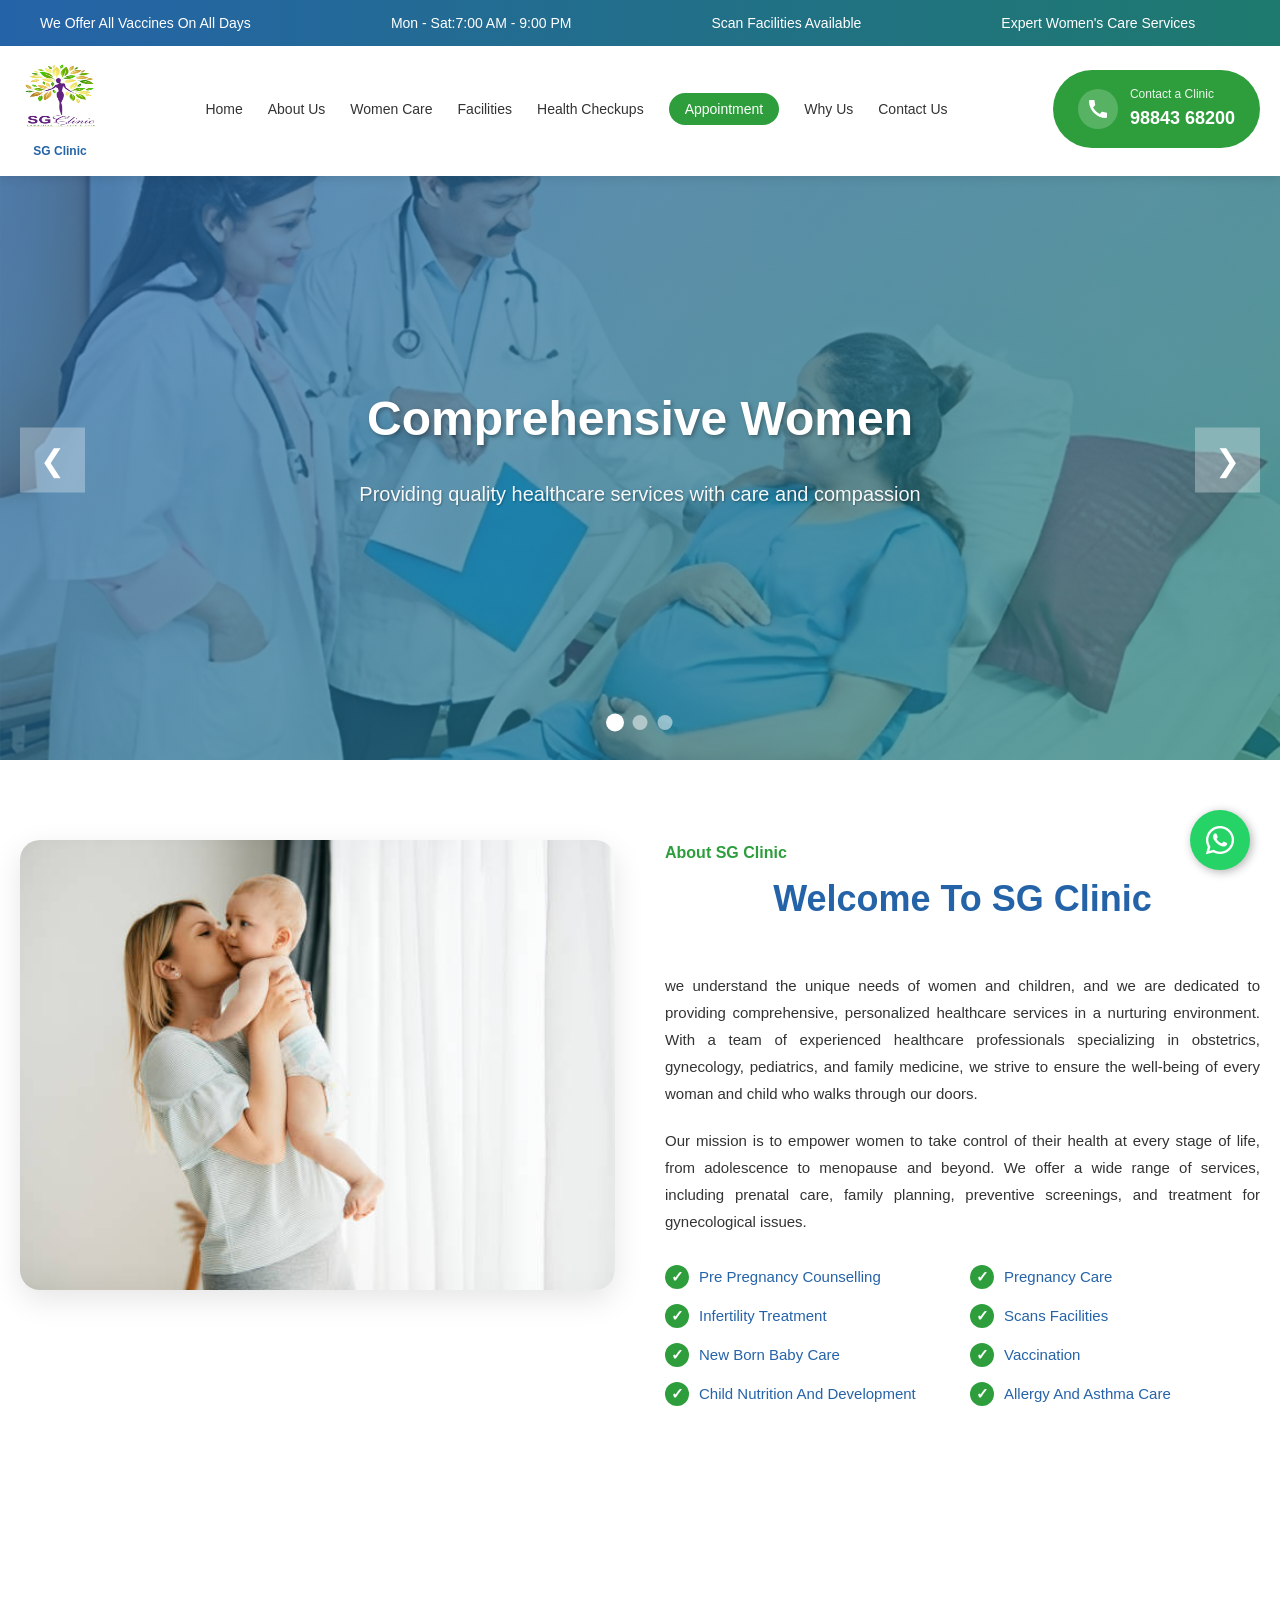
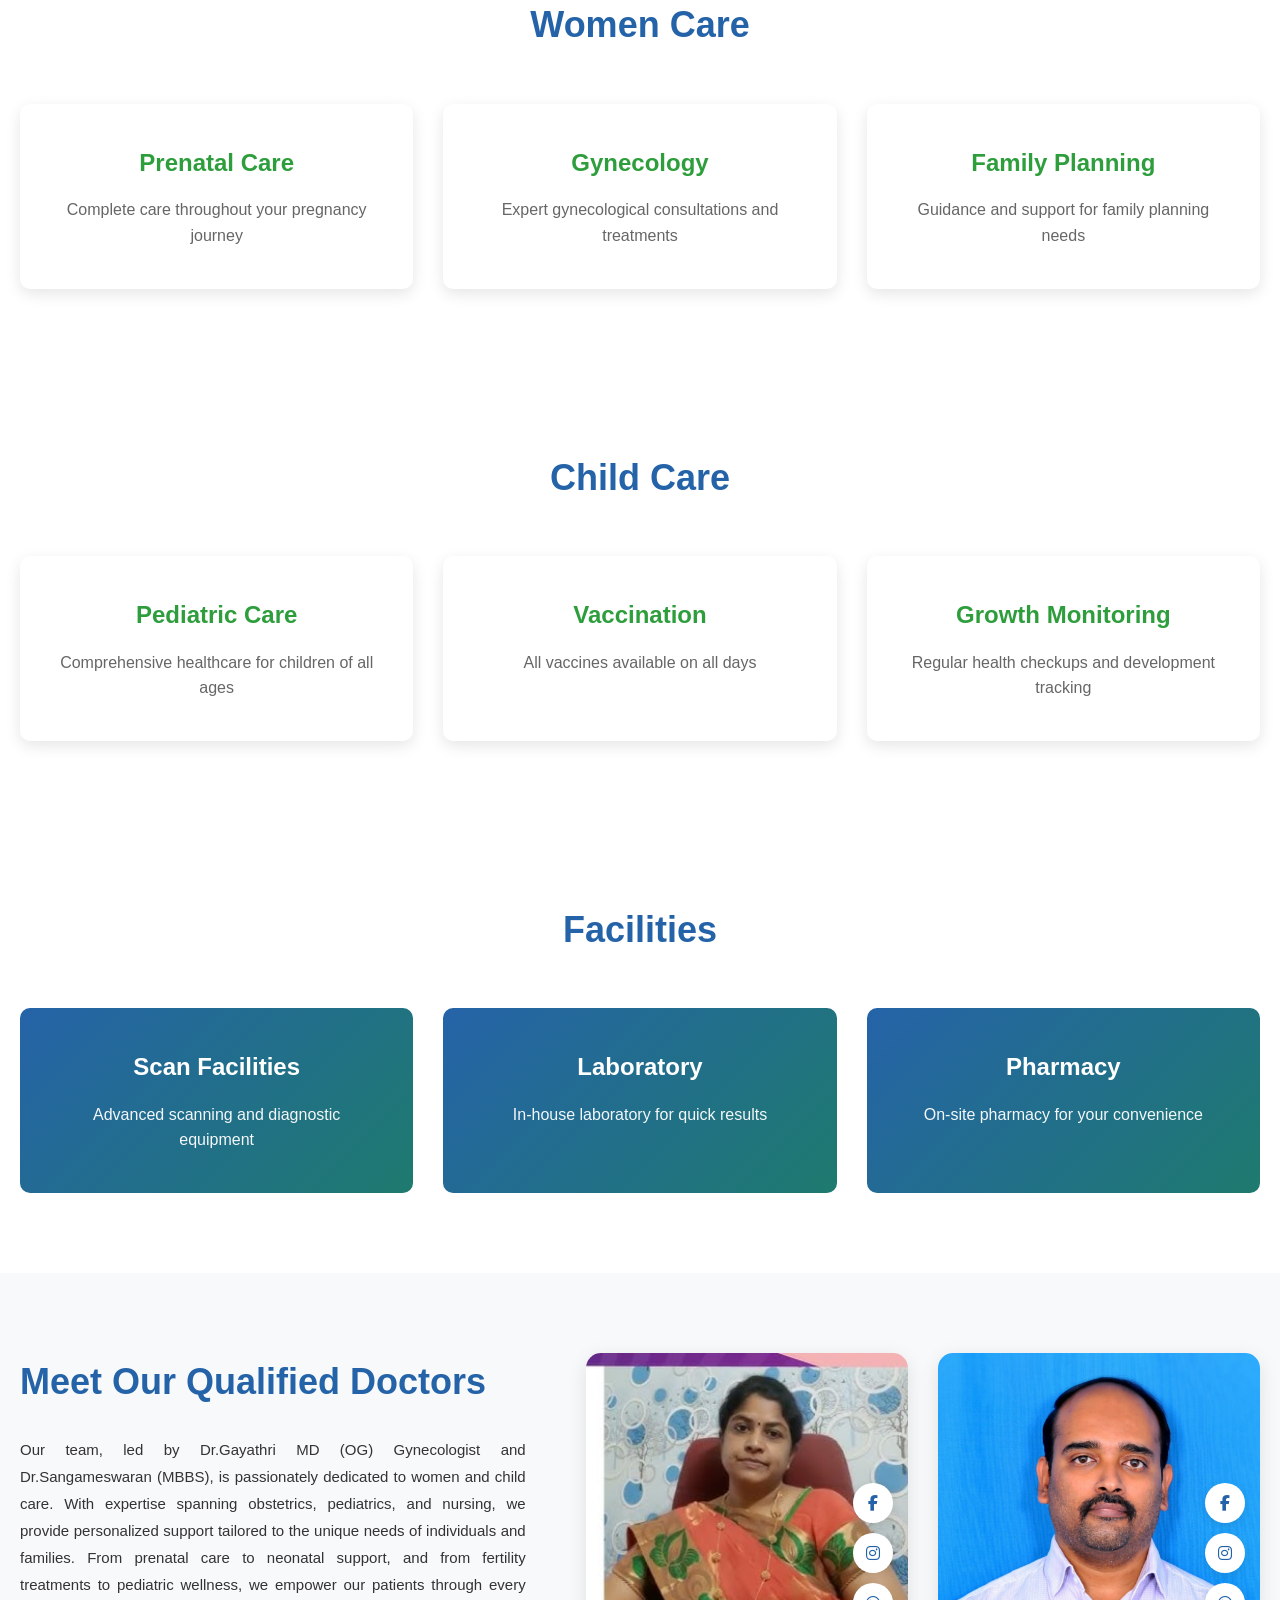
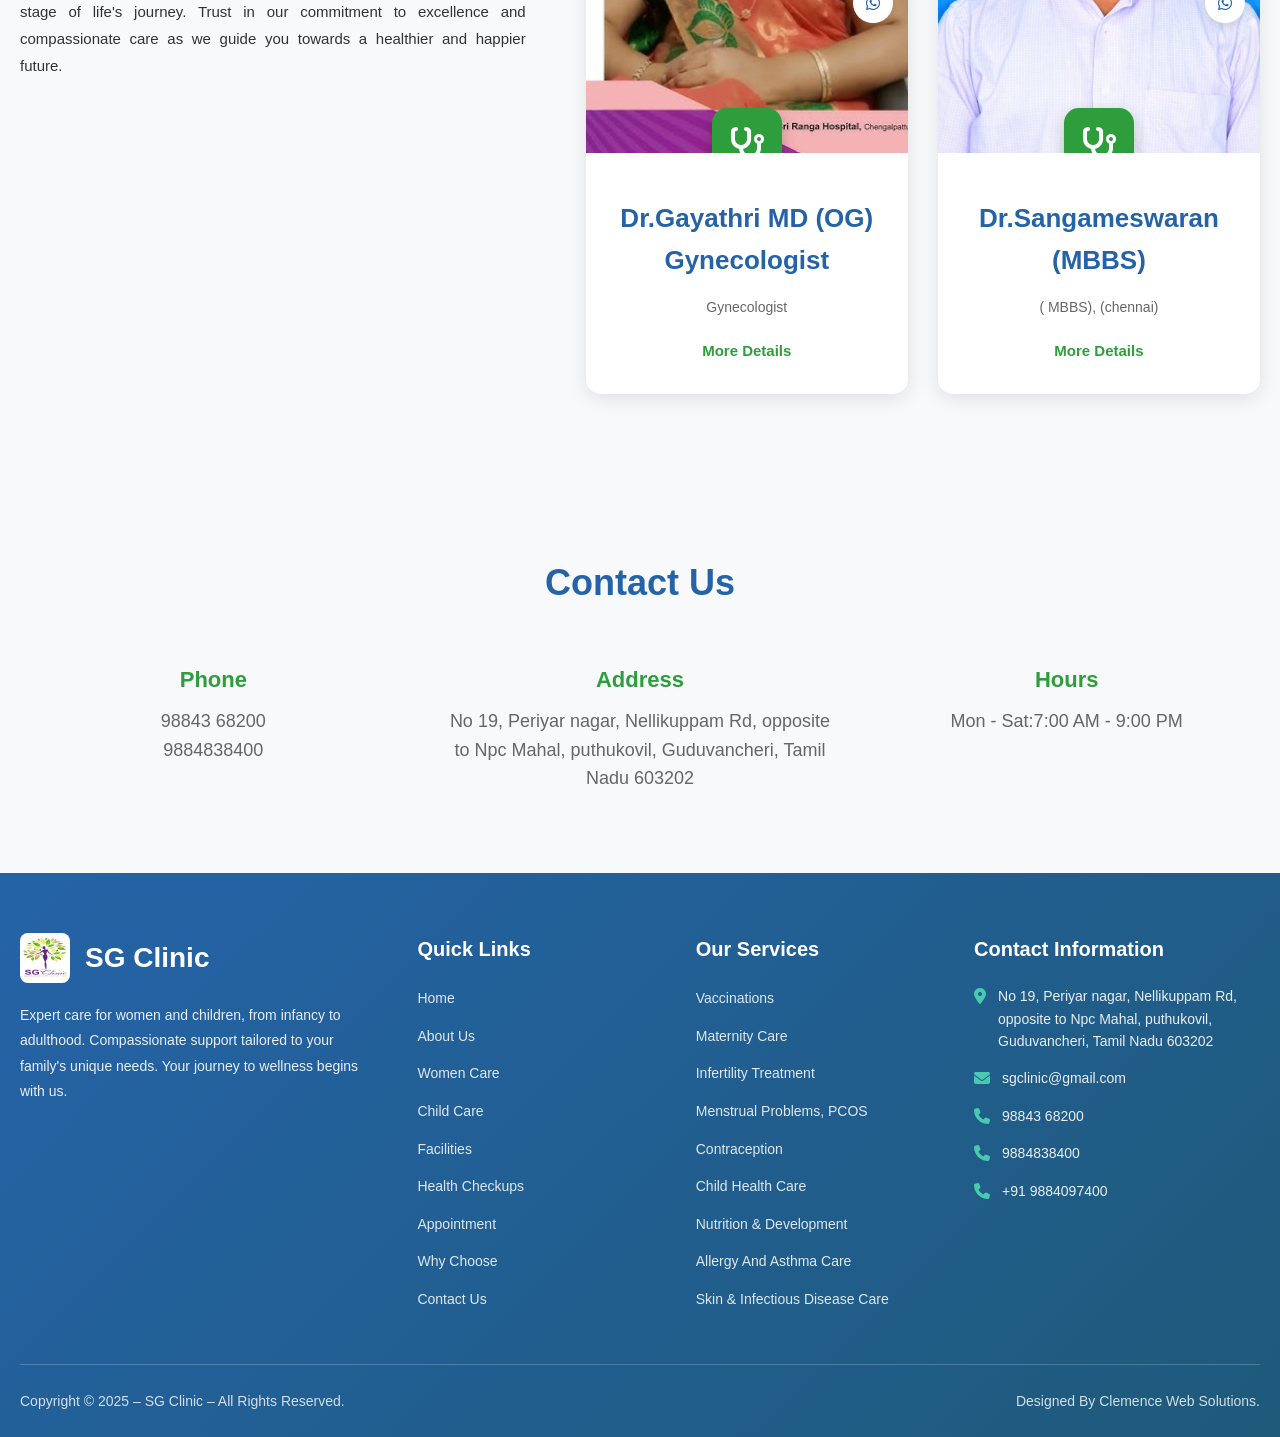
<file: index.html>
<!DOCTYPE html>
<html lang="en">
<head>
    <meta charset="UTF-8">
    <meta name="viewport" content="width=device-width, initial-scale=1.0">
    <title>SG Clinic</title>
    <link rel="stylesheet" href="styles.css">
    <link rel="stylesheet" href="https://cdnjs.cloudflare.com/ajax/libs/font-awesome/6.4.0/css/all.min.css">
</head>
<body>
    <!-- Top Info Bar -->
    <div class="top-bar">
        <div class="top-bar-slider">
            <div class="top-bar-item">We Offer All Vaccines On All Days</div>
            <div class="top-bar-item">Mon - Sat:7:00 AM - 9:00 PM</div>
            <div class="top-bar-item">Scan Facilities Available</div>
            <div class="top-bar-item">Expert Women's Care Services</div>
             <div class="top-bar-item">Experienced & Gynecologists</div>
            
        </div>
    </div>

    <!-- Header and Navigation -->
    <header>
        <div class="container">
            <div class="header-content">
                <div class="logo-section">
                    <div class="logo-container">
                        <img src="images/logo.jpg" alt="SG Clinic Logo" class="logo">
                        <div class="logo-text">SG Clinic</div>
                    </div>
                   
                </div>
                
                <button class="mobile-menu-toggle" id="mobileMenuToggle">
                    <i class="fas fa-bars"></i>
                </button>
                
                <nav class="main-nav" id="mainNav">
                    <ul>
                        <li><a href="index.html">Home</a></li>
                        <li><a href="about.html">About Us</a></li>
                        <li><a href="#women-care">Women Care</a></li>
                        <li><a href="#facilities">Facilities</a></li>
                        <li><a href="#health-checkups">Health Checkups</a></li>
                        <li><a href="#appointment" id="appointmentLink">Appointment</a></li>
                        <li><a href="#why-us">Why Us</a></li>
                        <li><a href="#contact">Contact Us</a></li>
                    </ul>
                </nav>

                <div class="contact-cta">
                    <div class="phone-icon">
                        <svg width="24" height="24" viewBox="0 0 24 24" fill="white">
                            <path d="M20.01 15.38c-1.23 0-2.42-.2-3.53-.56a.977.977 0 00-1.01.24l-1.57 1.97c-2.83-1.35-5.48-3.9-6.89-6.83l1.95-1.66c.27-.28.35-.67.24-1.02-.37-1.11-.56-2.3-.56-3.53 0-.54-.45-.99-.99-.99H4.19C3.65 3 3 3.24 3 3.99 3 13.28 10.73 21 20.01 21c.71 0 .99-.63.99-1.18v-3.45c0-.54-.45-.99-.99-.99z"/>
                        </svg>
                    </div>
                    <div class="contact-text">
                        <div class="contact-label">Contact a Clinic</div>
                        <div class="contact-number">98843 68200</div>
                    </div>
                </div>
            </div>
        </div>
    </header>

    <!-- Hero Section with Image Slider -->
    <section class="hero-slider">
        <div class="slider-container">
            <div class="slide active">
                <img src="images/scroll1.jpg" alt="Women and Child Care">
                <div class="slide-overlay"></div>
                <div class="slide-content">
                    <h1>Comprehensive Women </h1>
                    <p>Providing quality healthcare services with care and compassion</p>
                </div>
            </div>
            <div class="slide">
                <img src="images/scroll2.jpg" alt="Mother and Baby Care">
                <div class="slide-overlay"></div>
                <div class="slide-content">
                    <h1>Expert Maternity Care</h1>
                    <p>Supporting you through every stage of motherhood</p>
                </div>
            </div>
            <div class="slide">
                <img src="images/scroll3.jpg" alt="Child Healthcare">
                <div class="slide-overlay"></div>
                <div class="slide-content">
                    <h1>Specialized Pediatric Services</h1>
                    <p>Caring for your child's health and development</p>
                </div>
            </div>
        </div>
        <button class="slider-prev" onclick="moveSlide(-1)">&#10094;</button>
        <button class="slider-next" onclick="moveSlide(1)">&#10095;</button>
        <div class="slider-dots">
            <span class="dot active" onclick="currentSlide(1)"></span>
            <span class="dot" onclick="currentSlide(2)"></span>
            <span class="dot" onclick="currentSlide(3)"></span>
        </div>
    </section>

    <!-- About Section -->
    <section id="about" class="section about-section">
        <div class="container">
            <div class="about-grid">
                <div class="about-image">
                    <img src="images/about.jpg" alt="Mother and Child" class="main-image">
                    <div class="image-decoration"></div>
                </div>
                
                <div class="about-content">
                    <h3 class="section-subtitle">About SG Clinic</h3>
                    <h2 class="section-title">Welcome To SG Clinic </h2>
                    
                    <p class="about-text">
                        we understand the unique needs of women and children, and we are dedicated to providing comprehensive, personalized healthcare services in a nurturing environment. With a team of experienced healthcare professionals specializing in obstetrics, gynecology, pediatrics, and family medicine, we strive to ensure the well-being of every woman and child who walks through our doors.
                    </p>
                    
                    <p class="about-text">
                        Our mission is to empower women to take control of their health at every stage of life, from adolescence to menopause and beyond. We offer a wide range of services, including prenatal care, family planning, preventive screenings, and treatment for gynecological issues.
                    </p>
                    
                    <div class="services-list">
                        <div class="service-item">
                            <span class="checkmark">✓</span>
                            <span>Pre Pregnancy Counselling</span>
                        </div>
                        <div class="service-item">
                            <span class="checkmark">✓</span>
                            <span>Pregnancy Care</span>
                        </div>
                        <div class="service-item">
                            <span class="checkmark">✓</span>
                            <span>Infertility Treatment</span>
                        </div>
                        <div class="service-item">
                            <span class="checkmark">✓</span>
                            <span>Scans Facilities</span>
                        </div>
                        <div class="service-item">
                            <span class="checkmark">✓</span>
                            <span>New Born Baby Care</span>
                        </div>
                        <div class="service-item">
                            <span class="checkmark">✓</span>
                            <span>Vaccination</span>
                        </div>
                        <div class="service-item">
                            <span class="checkmark">✓</span>
                            <span>Child Nutrition And Development</span>
                        </div>
                        <div class="service-item">
                            <span class="checkmark">✓</span>
                            <span>Allergy And Asthma Care</span>
                        </div>
                    </div>
                    
                 
                </div>
            </div>
        </div>
    </section>

    <!-- Services Section -->
    <section id="women-care" class="section services-section">
        <div class="container">
            <h2>Women Care</h2>
            <div class="services-grid">
                <div class="service-card">
                    <h3>Prenatal Care</h3>
                    <p>Complete care throughout your pregnancy journey</p>
                </div>
                <div class="service-card">
                    <h3>Gynecology</h3>
                    <p>Expert gynecological consultations and treatments</p>
                </div>
                <div class="service-card">
                    <h3>Family Planning</h3>
                    <p>Guidance and support for family planning needs</p>
                </div>
            </div>
        </div>
    </section>

    <!-- Child Care Section -->
    <section id="child-care" class="section services-section">
        <div class="container">
            <h2>Child Care</h2>
            <div class="services-grid">
                <div class="service-card">
                    <h3>Pediatric Care</h3>
                    <p>Comprehensive healthcare for children of all ages</p>
                </div>
                <div class="service-card">
                    <h3>Vaccination</h3>
                    <p>All vaccines available on all days</p>
                </div>
                <div class="service-card">
                    <h3>Growth Monitoring</h3>
                    <p>Regular health checkups and development tracking</p>
                </div>
            </div>
        </div>
    </section>

    <!-- Facilities Section -->
    <section id="facilities" class="section facilities-section">
        <div class="container">
            <h2>Facilities</h2>
            <div class="facilities-grid">
                <div class="facility-card">
                    <h3>Scan Facilities</h3>
                    <p>Advanced scanning and diagnostic equipment</p>
                </div>
                <div class="facility-card">
                    <h3>Laboratory</h3>
                    <p>In-house laboratory for quick results</p>
                </div>
                <div class="facility-card">
                    <h3>Pharmacy</h3>
                    <p>On-site pharmacy for your convenience</p>
                </div>
            </div>
        </div>
    </section>

    

    <!-- Doctors Section -->
    <section id="doctors" class="section doctors-section">
        <div class="container">
            <div class="doctors-content">
                <div class="doctors-intro">
                    <h2>Meet Our Qualified Doctors</h2>
                    <p>
                        Our team, led by Dr.Gayathri MD (OG) Gynecologist and Dr.Sangameswaran (MBBS), is passionately dedicated to women and child care. With expertise spanning obstetrics, pediatrics, and nursing, we provide personalized support tailored to the unique needs of individuals and families. From prenatal care to neonatal support, and from fertility treatments to pediatric wellness, we empower our patients through every stage of life's journey. Trust in our commitment to excellence and compassionate care as we guide you towards a healthier and happier future.
                    </p>
                </div>

                <div class="doctors-grid">
                    <div class="doctor-card">
                        <div class="doctor-image">
                            <img src="images/doctor1.jpg" alt="Dr. Ravikumar">
                            <div class="doctor-social">
                                <a href="#" class="social-link"><i class="fab fa-facebook-f"></i></a>
                                <a href="#" class="social-link"><i class="fab fa-instagram"></i></a>
                                <a href="#" class="social-link"><i class="fab fa-whatsapp"></i></a>
                            </div>
                            <div class="doctor-icon">
                                <i class="fas fa-stethoscope"></i>
                            </div>
                        </div>
                        <div class="doctor-info">
                            <h3>Dr.Gayathri MD (OG) Gynecologist</h3>
                            <div class="doctor-qualifications">
                                <p> Gynecologist</p>
                                
                            </div>
                            <a href="#" class="more-details">More Details</a>
                        </div>
                    </div>

                    <div class="doctor-card">
                        <div class="doctor-image">
                            <img src="images/doctor2.jpg" alt="Dr. Kokila Dhevi">
                            <div class="doctor-social">
                                <a href="#" class="social-link"><i class="fab fa-facebook-f"></i></a>
                                <a href="#" class="social-link"><i class="fab fa-instagram"></i></a>
                                <a href="#" class="social-link"><i class="fab fa-whatsapp"></i></a>
                            </div>
                            <div class="doctor-icon">
                                <i class="fas fa-stethoscope"></i>
                            </div>
                        </div>
                        <div class="doctor-info">
                            <h3>Dr.Sangameswaran (MBBS)</h3>
                            <div class="doctor-qualifications">
                                <p>( MBBS),  (chennai)</p>
                            </div>
                            <a href="#" class="more-details">More Details</a>
                        </div>
                    </div>
                </div>
            </div>
        </div>
    </section>
<!-- Contact Section -->
    <section id="contact" class="section contact-section">
        <div class="container">
            <h2>Contact Us</h2>
            <div class="contact-info">
                <div class="contact-item">
                    <h3>Phone</h3>
                    <p>98843 68200</p>
                    <p>9884838400</p>
                </div>
                <div class="contact-item">
                    <h3>Address</h3>
                    <p>No 19, Periyar nagar, Nellikuppam Rd, opposite to Npc Mahal, puthukovil, Guduvancheri, Tamil Nadu 603202</p>
                </div>
                <div class="contact-item">
                    <h3>Hours</h3>
                    <p>Mon - Sat:7:00 AM - 9:00 PM</p>
                </div>
            </div>
        </div>
    </section>




    <!-- Footer -->
    <footer>
        <div class="container">
            <div class="footer-content">
                <div class="footer-about">
                    <div class="footer-logo">
                        <img src="images/logo.jpg" alt="SG Clinic Logo" class="footer-logo-img">
                        <h3>SG Clinic</h3>
                    </div>
                    <p class="footer-description">
                        Expert care for women and children, from infancy to adulthood. Compassionate support tailored to your family's unique needs. Your journey to wellness begins with us.
                    </p>
                </div>

                <div class="footer-links">
                    <h3>Quick Links</h3>
                    <ul>
                        <li><a href="#home">Home</a></li>
                        <li><a href="#about">About Us</a></li>
                        <li><a href="#women-care">Women Care</a></li>
                        <li><a href="#child-care">Child Care</a></li>
                        <li><a href="#facilities">Facilities</a></li>
                        <li><a href="#health-checkups">Health Checkups</a></li>
                        <li><a href="#appointment" class="appointmentLink">Appointment</a></li>
                        <li><a href="#why-us">Why Choose</a></li>
                        <li><a href="#contact">Contact Us</a></li>
                    </ul>
                </div>

                <div class="footer-services">
                    <h3>Our Services</h3>
                    <ul>
                        <li><a href="#">Vaccinations</a></li>
                        <li><a href="#">Maternity Care</a></li>
                        <li><a href="#">Infertility Treatment</a></li>
                        <li><a href="#">Menstrual Problems, PCOS</a></li>
                        <li><a href="#">Contraception</a></li>
                        <li><a href="#">Child Health Care</a></li>
                        <li><a href="#">Nutrition & Development</a></li>
                        <li><a href="#">Allergy And Asthma Care</a></li>
                        <li><a href="#">Skin & Infectious Disease Care</a></li>
                    </ul>
                </div>

                <div class="footer-contact">
                    <h3>Contact Information</h3>
                    <ul>
                        <li>
                            <i class="fas fa-map-marker-alt"></i>
                            <span>No 19, Periyar nagar, Nellikuppam Rd, opposite to Npc Mahal, puthukovil, Guduvancheri, Tamil Nadu 603202</span>
                        </li>
                        <li>
                            <i class="fas fa-envelope"></i>
                            <span>sgclinic@gmail.com</span>
                        </li>
                        <li>
                            <i class="fas fa-phone"></i>
                            <span>98843 68200</span>
                        </li>
                        <li>
                            <i class="fas fa-phone"></i>
                            <span>9884838400</span>
                        </li>
                        <li>
                            <i class="fas fa-phone"></i>
                            <span>+91 9884097400</span>
                        </li>
                    </ul>
                </div>
            </div>

            <div class="footer-bottom">
                <p>Copyright © 2025 – SG Clinic – All Rights Reserved.</p>
                <p class="footer-credit">Designed By Clemence Web Solutions.</p>
            </div>
        </div>
    </footer>

    <!-- WhatsApp Floating Button -->
    <a href="https://wa.me/919884368200" class="whatsapp-float" target="_blank">
        <i class="fab fa-whatsapp"></i>
    </a>

    <!-- QR Code Modal -->
    <div id="qrModal" class="qr-modal">
        <div class="qr-modal-content">
            <span class="qr-close">&times;</span>
            <h2>SG Clinic  Book Your Appointment</h2>
            <p>Scan the QR code to sgclinic book your appointment</p>
            <img src="images/qr.jpg" alt="Appointment QR Code" class="qr-code-image">
        </div>
    </div>

    <script src="script.js"></script>
</body>
</html>
</file>
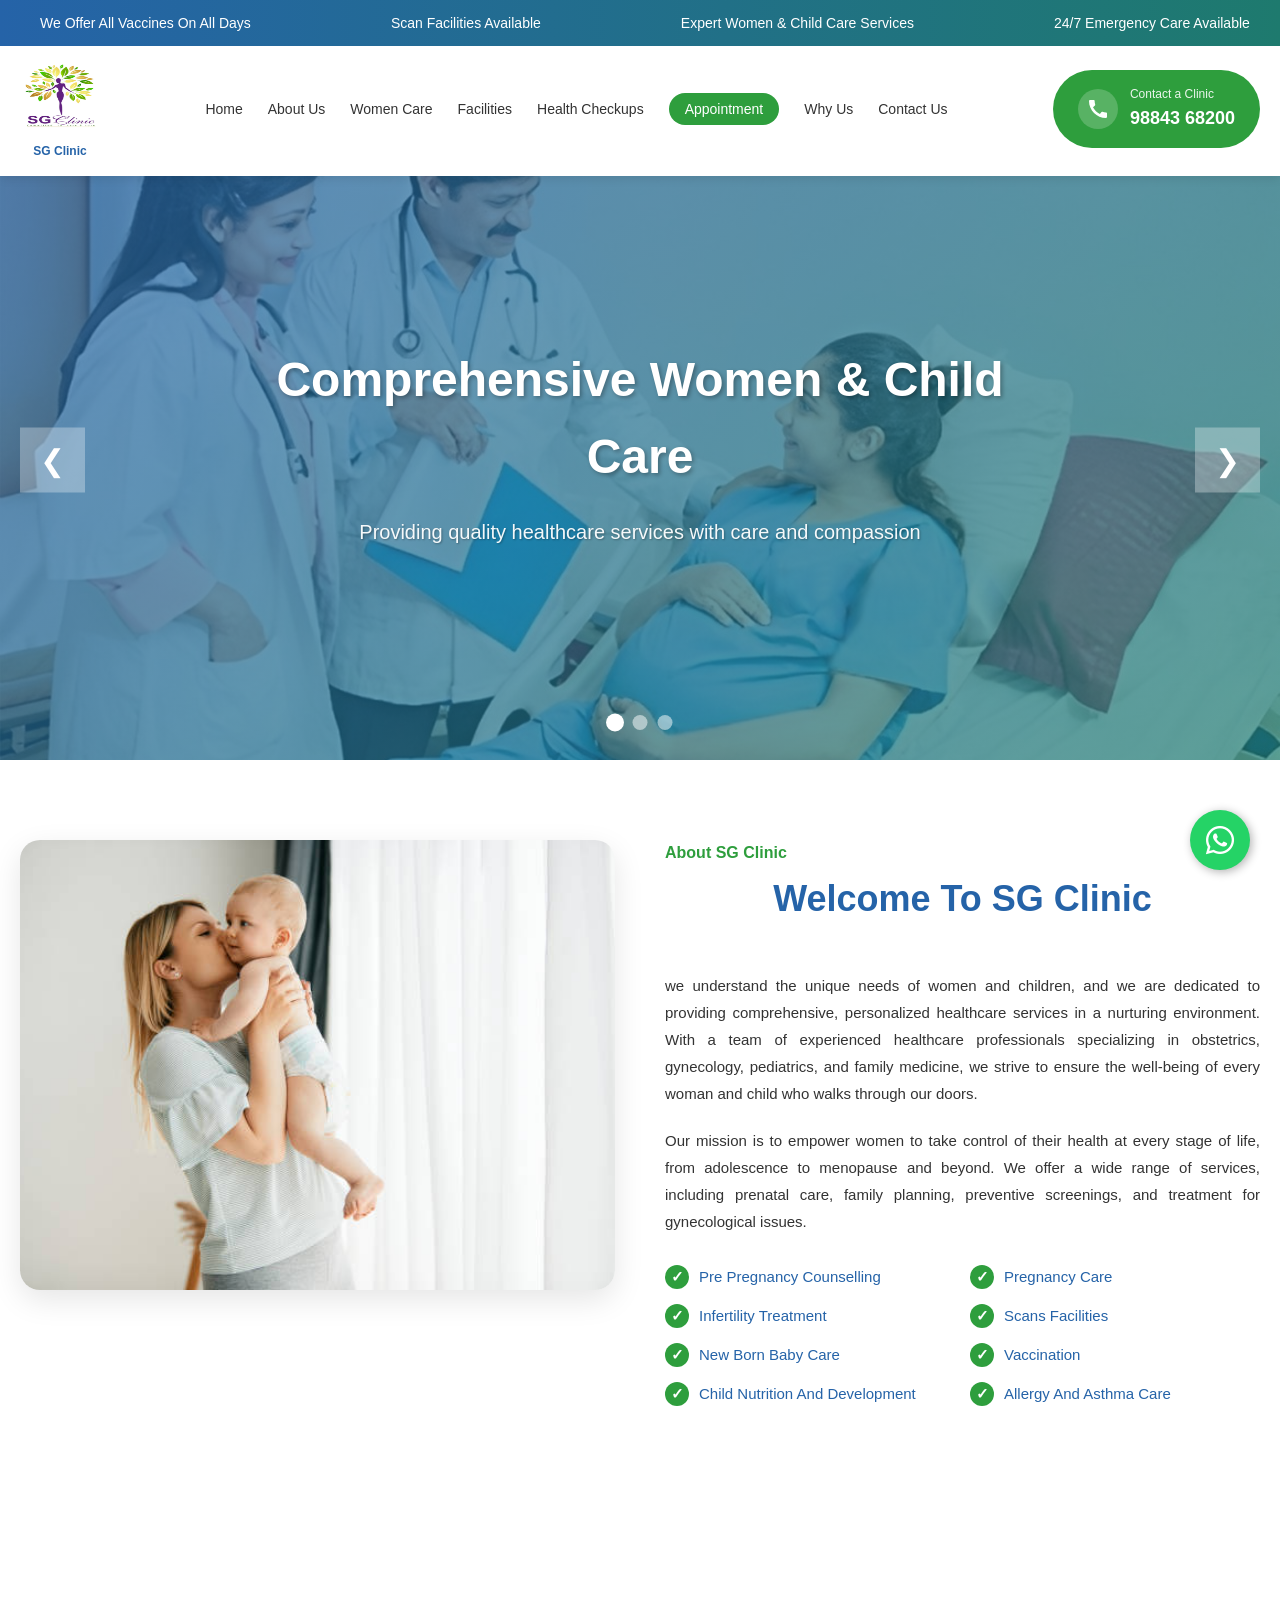
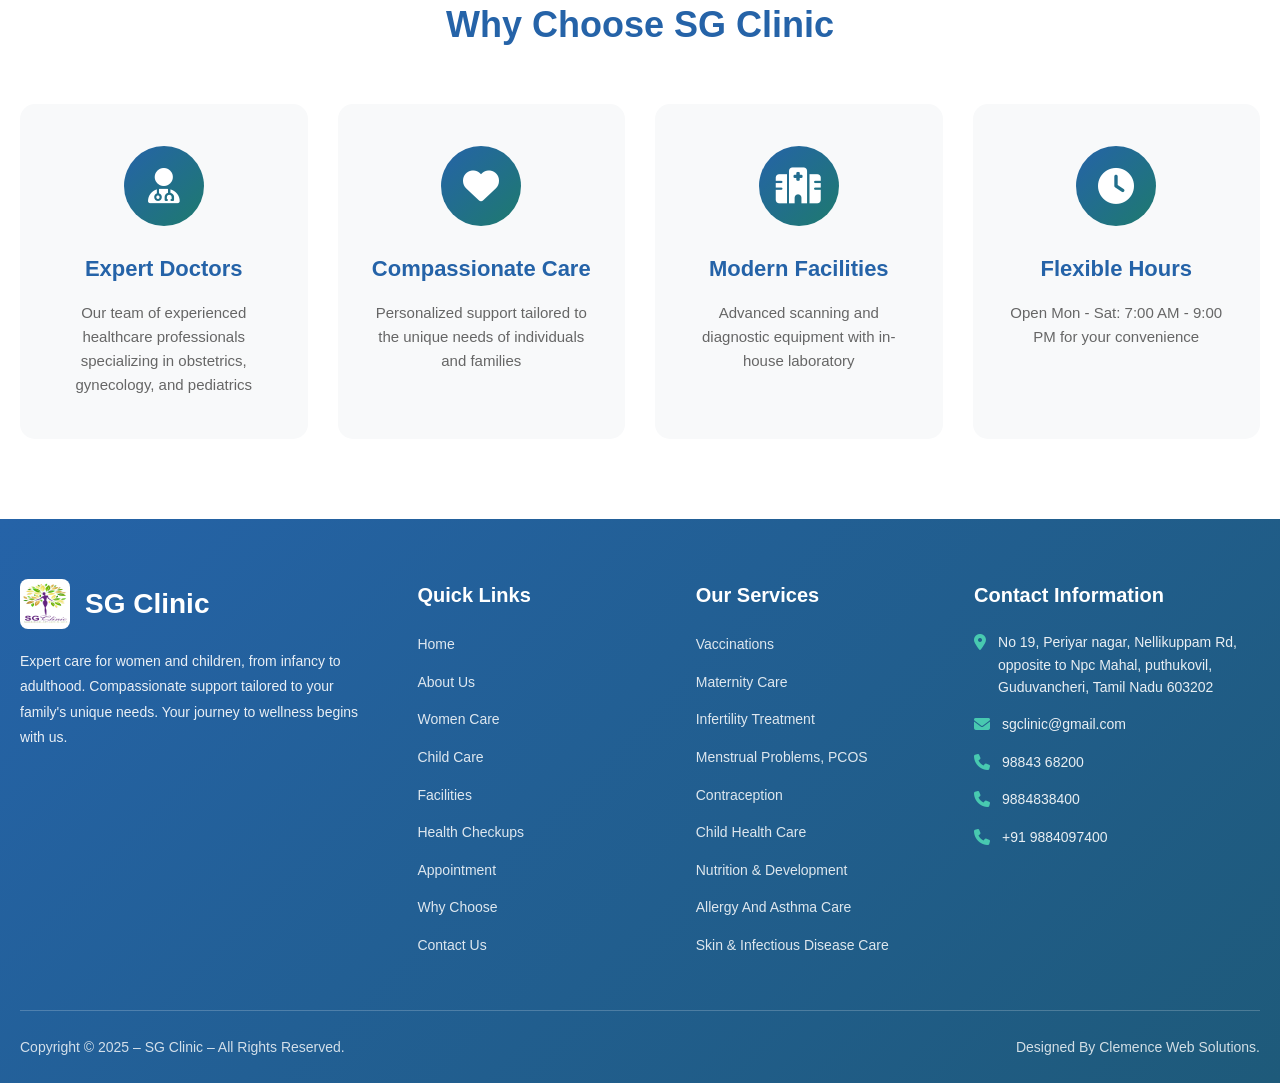
<file: about.html>
<!DOCTYPE html>
<html lang="en">
<head>
    <meta charset="UTF-8">
    <meta name="viewport" content="width=device-width, initial-scale=1.0">
    <title>About Us - SG Clinic</title>
    <link rel="stylesheet" href="styles.css">
    <link rel="stylesheet" href="https://cdnjs.cloudflare.com/ajax/libs/font-awesome/6.4.0/css/all.min.css">
</head>
<body>
    <!-- Top Info Bar -->
    <div class="top-bar">
        <div class="top-bar-slider">
            <div class="top-bar-item">We Offer All Vaccines On All Days</div>
            <div class="top-bar-item">Scan Facilities Available</div>
            <div class="top-bar-item">Expert Women & Child Care Services</div>
            <div class="top-bar-item">24/7 Emergency Care Available</div>
            <div class="top-bar-item">Experienced Pediatricians & Gynecologists</div>
        </div>
    </div>

    <!-- Header and Navigation -->
    <header>
        <div class="container">
            <div class="header-content">
                <div class="logo-section">
                    <div class="logo-container">
                        <img src="images/logo.jpg" alt="SG Clinic Logo" class="logo">
                        <div class="logo-text">SG Clinic</div>
                    </div>
                   
                </div>
                
                <button class="mobile-menu-toggle" id="mobileMenuToggle">
                    <i class="fas fa-bars"></i>
                </button>
                
                <nav class="main-nav" id="mainNav">
                    <ul>
                        <li><a href="index.html">Home</a></li>
                        <li><a href="about.html">About Us</a></li>
                        <li><a href="#women-care">Women Care</a></li>
                        <li><a href="#facilities">Facilities</a></li>
                        <li><a href="#health-checkups">Health Checkups</a></li>
                        <li><a href="#appointment" id="appointmentLink">Appointment</a></li>
                        <li><a href="#why-us">Why Us</a></li>
                        <li><a href="#contact">Contact Us</a></li>
                    </ul>
                </nav>

                <div class="contact-cta">
                    <div class="phone-icon">
                        <svg width="24" height="24" viewBox="0 0 24 24" fill="white">
                            <path d="M20.01 15.38c-1.23 0-2.42-.2-3.53-.56a.977.977 0 00-1.01.24l-1.57 1.97c-2.83-1.35-5.48-3.9-6.89-6.83l1.95-1.66c.27-.28.35-.67.24-1.02-.37-1.11-.56-2.3-.56-3.53 0-.54-.45-.99-.99-.99H4.19C3.65 3 3 3.24 3 3.99 3 13.28 10.73 21 20.01 21c.71 0 .99-.63.99-1.18v-3.45c0-.54-.45-.99-.99-.99z"/>
                        </svg>
                    </div>
                    <div class="contact-text">
                        <div class="contact-label">Contact a Clinic</div>
                        <div class="contact-number">98843 68200</div>
                    </div>
                </div>
            </div>
        </div>
    </header>

    <!-- Hero Section with Image Slider -->
    <section class="hero-slider">
        <div class="slider-container">
            <div class="slide active">
                <img src="images/scroll1.jpg" alt="Women and Child Care">
                <div class="slide-overlay"></div>
                <div class="slide-content">
                    <h1>Comprehensive Women & Child Care</h1>
                    <p>Providing quality healthcare services with care and compassion</p>
                </div>
            </div>
            <div class="slide">
                <img src="images/scroll2.jpg" alt="Mother and Baby Care">
                <div class="slide-overlay"></div>
                <div class="slide-content">
                    <h1>Expert Maternity Care</h1>
                    <p>Supporting you through every stage of motherhood</p>
                </div>
            </div>
            <div class="slide">
                <img src="images/scroll3.jpg" alt="Child Healthcare">
                <div class="slide-overlay"></div>
                <div class="slide-content">
                    <h1>Specialized Pediatric Services</h1>
                    <p>Caring for your child's health and development</p>
                </div>
            </div>
        </div>
        <button class="slider-prev" onclick="moveSlide(-1)">&#10094;</button>
        <button class="slider-next" onclick="moveSlide(1)">&#10095;</button>
        <div class="slider-dots">
            <span class="dot active" onclick="currentSlide(1)"></span>
            <span class="dot" onclick="currentSlide(2)"></span>
            <span class="dot" onclick="currentSlide(3)"></span>
        </div>
    </section>

    <!-- About Section -->
    <section id="about" class="section about-section">
        <div class="container">
            <div class="about-grid">
                <div class="about-image">
                    <img src="images/about.jpg" alt="Mother and Child" class="main-image">
                    <div class="image-decoration"></div>
                </div>
                
                <div class="about-content">
                    <h3 class="section-subtitle">About SG Clinic</h3>
                    <h2 class="section-title">Welcome To SG Clinic</h2>
                    
                    <p class="about-text">
                        we understand the unique needs of women and children, and we are dedicated to providing comprehensive, personalized healthcare services in a nurturing environment. With a team of experienced healthcare professionals specializing in obstetrics, gynecology, pediatrics, and family medicine, we strive to ensure the well-being of every woman and child who walks through our doors.
                    </p>
                    
                    <p class="about-text">
                        Our mission is to empower women to take control of their health at every stage of life, from adolescence to menopause and beyond. We offer a wide range of services, including prenatal care, family planning, preventive screenings, and treatment for gynecological issues.
                    </p>
                    
                    <div class="services-list">
                        <div class="service-item">
                            <span class="checkmark">✓</span>
                            <span>Pre Pregnancy Counselling</span>
                        </div>
                        <div class="service-item">
                            <span class="checkmark">✓</span>
                            <span>Pregnancy Care</span>
                        </div>
                        <div class="service-item">
                            <span class="checkmark">✓</span>
                            <span>Infertility Treatment</span>
                        </div>
                        <div class="service-item">
                            <span class="checkmark">✓</span>
                            <span>Scans Facilities</span>
                        </div>
                        <div class="service-item">
                            <span class="checkmark">✓</span>
                            <span>New Born Baby Care</span>
                        </div>
                        <div class="service-item">
                            <span class="checkmark">✓</span>
                            <span>Vaccination</span>
                        </div>
                        <div class="service-item">
                            <span class="checkmark">✓</span>
                            <span>Child Nutrition And Development</span>
                        </div>
                        <div class="service-item">
                            <span class="checkmark">✓</span>
                            <span>Allergy And Asthma Care</span>
                        </div>
                    </div>
                </div>
            </div>
        </div>
    </section>

    <!-- Why Choose Us Section -->
    <section class="section why-choose-section">
        <div class="container">
            <h2>Why Choose SG Clinic</h2>
            <div class="why-choose-grid">
                <div class="why-choose-card">
                    <div class="why-icon">
                        <i class="fas fa-user-md"></i>
                    </div>
                    <h3>Expert Doctors</h3>
                    <p>Our team of experienced healthcare professionals specializing in obstetrics, gynecology, and pediatrics</p>
                </div>
                <div class="why-choose-card">
                    <div class="why-icon">
                        <i class="fas fa-heart"></i>
                    </div>
                    <h3>Compassionate Care</h3>
                    <p>Personalized support tailored to the unique needs of individuals and families</p>
                </div>
                <div class="why-choose-card">
                    <div class="why-icon">
                        <i class="fas fa-hospital"></i>
                    </div>
                    <h3>Modern Facilities</h3>
                    <p>Advanced scanning and diagnostic equipment with in-house laboratory</p>
                </div>
                <div class="why-choose-card">
                    <div class="why-icon">
                        <i class="fas fa-clock"></i>
                    </div>
                    <h3>Flexible Hours</h3>
                    <p>Open Mon - Sat: 7:00 AM - 9:00 PM for your convenience</p>
                </div>
            </div>
        </div>
    </section>

    <!-- Footer -->
    <footer>
        <div class="container">
            <div class="footer-content">
                <div class="footer-about">
                    <div class="footer-logo">
                        <img src="images/logo.jpg" alt="SG Clinic Logo" class="footer-logo-img">
                        <h3>SG Clinic</h3>
                    </div>
                    <p class="footer-description">
                        Expert care for women and children, from infancy to adulthood. Compassionate support tailored to your family's unique needs. Your journey to wellness begins with us.
                    </p>
                </div>

                <div class="footer-links">
                    <h3>Quick Links</h3>
                    <ul>
                        <li><a href="index.html">Home</a></li>
                        <li><a href="about.html">About Us</a></li>
                        <li><a href="#women-care">Women Care</a></li>
                        <li><a href="#child-care">Child Care</a></li>
                        <li><a href="#facilities">Facilities</a></li>
                        <li><a href="#health-checkups">Health Checkups</a></li>
                        <li><a href="#appointment" class="appointmentLink">Appointment</a></li>
                        <li><a href="#why-us">Why Choose</a></li>
                        <li><a href="#contact">Contact Us</a></li>
                    </ul>
                </div>

                <div class="footer-services">
                    <h3>Our Services</h3>
                    <ul>
                        <li><a href="#">Vaccinations</a></li>
                        <li><a href="#">Maternity Care</a></li>
                        <li><a href="#">Infertility Treatment</a></li>
                        <li><a href="#">Menstrual Problems, PCOS</a></li>
                        <li><a href="#">Contraception</a></li>
                        <li><a href="#">Child Health Care</a></li>
                        <li><a href="#">Nutrition & Development</a></li>
                        <li><a href="#">Allergy And Asthma Care</a></li>
                        <li><a href="#">Skin & Infectious Disease Care</a></li>
                    </ul>
                </div>

                <div class="footer-contact">
                    <h3>Contact Information</h3>
                    <ul>
                        <li>
                            <i class="fas fa-map-marker-alt"></i>
                            <span>No 19, Periyar nagar, Nellikuppam Rd, opposite to Npc Mahal, puthukovil, Guduvancheri, Tamil Nadu 603202</span>
                        </li>
                        <li>
                            <i class="fas fa-envelope"></i>
                            <span>sgclinic@gmail.com</span>
                        </li>
                        <li>
                            <i class="fas fa-phone"></i>
                            <span>98843 68200</span>
                        </li>
                        <li>
                            <i class="fas fa-phone"></i>
                            <span>9884838400</span>
                        </li>
                        <li>
                            <i class="fas fa-phone"></i>
                            <span>+91 9884097400</span>
                        </li>
                    </ul>
                </div>
            </div>

            <div class="footer-bottom">
                <p>Copyright © 2025 – SG Clinic – All Rights Reserved.</p>
                <p class="footer-credit">Designed By Clemence Web Solutions.</p>
            </div>
        </div>
    </footer>

    <!-- WhatsApp Floating Button -->
    <a href="https://wa.me/919884368200" class="whatsapp-float" target="_blank">
        <i class="fab fa-whatsapp"></i>
    </a>

    <!-- QR Code Modal -->
    <div id="qrModal" class="qr-modal">
        <div class="qr-modal-content">
            <span class="qr-close">&times;</span>
            <h2>SG Clinic Book Your Appointment</h2>
            <p>Scan the QR code to sg clinic book your appointment</p>
            <img src="images/qr.jpg" alt="Appointment QR Code" class="qr-code-image">
        </div>
    </div>

    <script src="script.js"></script>
</body>
</html>
</file>
<file: styles.css>
* {
    margin: 0;
    padding: 0;
    box-sizing: border-box;
}

html {
    scroll-behavior: smooth;
    overflow-x: hidden;
}

body {
    font-family: 'Segoe UI', Tahoma, Geneva, Verdana, sans-serif;
    line-height: 1.6;
    color: #333;
    overflow-x: hidden;
    padding-top: 160px; /* Space for fixed top bar + header */
}

.container {
    max-width: 1400px;
    margin: 0 auto;
    padding: 0 20px;
}

/* Top Bar */
.top-bar {
    background: linear-gradient(to right, #2563a8, #1e7a6e);
    color: white;
    padding: 12px 20px;
    font-size: 14px;
    font-weight: 500;
    overflow: hidden;
    position: fixed;
    top: 0;
    left: 0;
    right: 0;
    width: 100%;
    z-index: 1001;
}

.top-bar-slider {
    display: flex;
    animation: scroll 20s linear infinite;
    gap: 100px;
}

.top-bar-slider:hover {
    animation-play-state: paused;
}

@keyframes scroll {
    0% {
        transform: translateX(0);
    }
    100% {
        transform: translateX(-50%);
    }
}

.top-bar-item {
    white-space: nowrap;
    padding: 0 20px;
}

/* Header */
header {
    background: white;
    box-shadow: 0 2px 10px rgba(0, 0, 0, 0.1);
    position: fixed;
    top: 42px; /* Below the top bar */
    left: 0;
    right: 0;
    width: 100%;
    z-index: 1000;
}

.header-content {
    display: flex;
    align-items: center;
    justify-content: space-between;
    padding: 15px 0;
}

.logo-section {
    display: flex;
    align-items: center;
    gap: 15px;
}

.logo-container {
    display: flex;
    flex-direction: column;
    align-items: center;
    gap: 5px;
}

.logo {
    width: 80px;
    height: 80px;
}

.logo-text {
    font-size: 12px;
    font-weight: bold;
    color: #2563a8;
    text-align: center;
}

.clinic-name {
    color: #2e9e3d;
    font-weight: bold;
    font-size: 16px;
    max-width: 200px;
    line-height: 1.3;
}

/* Navigation */
.main-nav ul {
    display: flex;
    list-style: none;
    gap: 25px;
}

.main-nav a {
    text-decoration: none;
    color: #333;
    font-weight: 500;
    font-size: 14px;
    transition: color 0.3s;
}

.main-nav a:hover {
    color: #2e9e3d;
}

/* Highlight Appointment Link */
#appointmentLink {
    background: #2e9e3d;
    color: white !important;
    padding: 8px 16px;
    border-radius: 25px;
    transition: all 0.3s;
}

#appointmentLink:hover {
    background: #25873a;
    color: white !important;
    transform: scale(1.05);
}

/* Contact CTA */
.contact-cta {
    display: flex;
    align-items: center;
    gap: 12px;
    background: #2e9e3d;
    padding: 15px 25px;
    border-radius: 50px;
    color: white;
}

.phone-icon {
    width: 40px;
    height: 40px;
    background: rgba(255, 255, 255, 0.2);
    border-radius: 50%;
    display: flex;
    align-items: center;
    justify-content: center;
}

.contact-label {
    font-size: 12px;
    opacity: 0.9;
}

.contact-number {
    font-size: 18px;
    font-weight: bold;
}

/* Hero Slider Section */
.hero-slider {
    position: relative;
    width: 100%;
    height: 600px;
    overflow: hidden;
}

.slider-container {
    position: relative;
    width: 100%;
    height: 100%;
}

.slide {
    display: none;
    position: relative;
    width: 100%;
    height: 100%;
    animation: fadeSlide 0.8s;
}

.slide.active {
    display: block;
}

@keyframes fadeSlide {
    from { opacity: 0.6; }
    to { opacity: 1; }
}

.slide img {
    width: 100%;
    height: 100%;
    object-fit: cover;
}

.slide-overlay {
    position: absolute;
    top: 0;
    left: 0;
    width: 100%;
    height: 100%;
    background: linear-gradient(135deg, rgba(37, 99, 168, 0.7), rgba(30, 122, 110, 0.7));
}

.slide-content {
    position: absolute;
    top: 50%;
    left: 50%;
    transform: translate(-50%, -50%);
    text-align: center;
    color: white;
    z-index: 2;
    width: 90%;
    max-width: 800px;
}

.slide-content h1 {
    font-size: 48px;
    margin-bottom: 20px;
    font-weight: bold;
    text-shadow: 2px 2px 4px rgba(0, 0, 0, 0.3);
}

.slide-content p {
    font-size: 20px;
    margin-bottom: 30px;
    opacity: 0.95;
    text-shadow: 1px 1px 2px rgba(0, 0, 0, 0.3);
}

.slider-prev, .slider-next {
    position: absolute;
    top: 50%;
    transform: translateY(-50%);
    background: rgba(255, 255, 255, 0.3);
    color: white;
    border: none;
    font-size: 30px;
    padding: 15px 20px;
    cursor: pointer;
    z-index: 3;
    transition: all 0.3s;
}

.slider-prev:hover, .slider-next:hover {
    background: rgba(46, 158, 61, 0.8);
}

.slider-prev {
    left: 20px;
}

.slider-next {
    right: 20px;
}

.slider-dots {
    position: absolute;
    bottom: 30px;
    left: 50%;
    transform: translateX(-50%);
    z-index: 3;
    display: flex;
    gap: 10px;
}

.dot {
    width: 15px;
    height: 15px;
    border-radius: 50%;
    background: rgba(255, 255, 255, 0.5);
    cursor: pointer;
    transition: all 0.3s;
}

.dot.active, .dot:hover {
    background: white;
    transform: scale(1.2);
}

/* Page Title */
.page-title {
    background: linear-gradient(135deg, #2563a8 0%, #1e7a6e 100%);
    color: white;
    padding: 80px 0 60px;
    text-align: center;
}

.page-title h1 {
    font-size: 42px;
    margin-bottom: 15px;
    font-weight: bold;
}

.breadcrumb {
    font-size: 16px;
    opacity: 0.9;
}

.breadcrumb a {
    color: white;
    text-decoration: none;
    transition: opacity 0.3s;
}

.breadcrumb a:hover {
    opacity: 0.8;
}

.breadcrumb span {
    color: #48c9b0;
}

.cta-button {
    background: #2e9e3d;
    color: white;
    border: none;
    padding: 15px 40px;
    font-size: 16px;
    border-radius: 50px;
    cursor: pointer;
    font-weight: 600;
    transition: transform 0.3s, box-shadow 0.3s;
}

.cta-button:hover {
    transform: translateY(-2px);
    box-shadow: 0 10px 20px rgba(0, 0, 0, 0.2);
}

/* Sections */
.section {
    padding: 80px 0;
}

.section h2 {
    text-align: center;
    font-size: 36px;
    margin-bottom: 50px;
    color: #2563a8;
}

/* About Section */
.about-section {
    background: white;
    padding: 80px 0;
}

.about-grid {
    display: grid;
    grid-template-columns: 1fr 1fr;
    gap: 50px;
    align-items: start;
}

.about-image {
    position: relative;
}

.about-image .main-image {
    width: 100%;
    min-height: 450px;
    border-radius: 20px;
    box-shadow: 0 10px 30px rgba(0, 0, 0, 0.1);
    object-fit: cover;
}

.image-decoration {
    position: absolute;
    bottom: -20px;
    right: -20px;
    width: 150px;
    height: 150px;
    background: linear-gradient(135deg, #5dade2, #48c9b0);
    border-radius: 20px;
    z-index: -1;
}

.about-content {
    padding: 0;
}

.section-subtitle {
    color: #2e9e3d;
    font-size: 16px;
    font-weight: 600;
    margin-bottom: 10px;
}

.section-title {
    color: #2563a8;
    font-size: 32px;
    font-weight: bold;
    margin-bottom: 25px;
    line-height: 1.3;
}

.about-text {
    color: #333;
    font-size: 15px;
    line-height: 1.8;
    text-align: justify;
    margin-bottom: 20px;
}

.services-list {
    display: grid;
    grid-template-columns: 1fr 1fr;
    gap: 15px;
    margin-top: 30px;
    margin-bottom: 30px;
}

.service-item {
    display: flex;
    align-items: center;
    gap: 10px;
    font-size: 15px;
    color: #2563a8;
}

.checkmark {
    width: 24px;
    height: 24px;
    background: #2e9e3d;
    color: white;
    border-radius: 50%;
    display: flex;
    align-items: center;
    justify-content: center;
    font-weight: bold;
    flex-shrink: 0;
}

.about-clinic-image {
    border-radius: 20px;
    overflow: hidden;
    box-shadow: 0 10px 30px rgba(0, 0, 0, 0.1);
    margin-top: 30px;
    max-width: 500px;
}

.about-clinic-image img {
    width: 100%;
    height: 100%;
    object-fit: cover;
}

/* Responsive for About Section */
@media (max-width: 1200px) {
    .about-grid {
        grid-template-columns: 1fr;
        gap: 30px;
    }
    
    .about-clinic-image {
        max-width: 500px;
        margin: 30px auto 0;
    }
}

@media (max-width: 768px) {
    .services-list {
        grid-template-columns: 1fr;
    }
    
    .section-title {
        font-size: 24px;
    }
}

/* Services Grid */
.services-grid {
    display: grid;
    grid-template-columns: repeat(auto-fit, minmax(300px, 1fr));
    gap: 30px;
    margin-top: 40px;
}

.service-card {
    background: white;
    padding: 40px;
    border-radius: 10px;
    box-shadow: 0 5px 15px rgba(0, 0, 0, 0.1);
    transition: transform 0.3s, box-shadow 0.3s;
    text-align: center;
}

.service-card:hover {
    transform: translateY(-5px);
    box-shadow: 0 10px 30px rgba(0, 0, 0, 0.15);
}

.service-card h3 {
    color: #2e9e3d;
    font-size: 24px;
    margin-bottom: 15px;
}

.service-card p {
    color: #666;
    font-size: 16px;
}

/* Facilities Grid */
.facilities-grid {
    display: grid;
    grid-template-columns: repeat(auto-fit, minmax(300px, 1fr));
    gap: 30px;
    margin-top: 40px;
}

.facility-card {
    background: linear-gradient(135deg, #2563a8, #1e7a6e);
    color: white;
    padding: 40px;
    border-radius: 10px;
    text-align: center;
    transition: transform 0.3s;
}

.facility-card:hover {
    transform: translateY(-5px);
}

.facility-card h3 {
    font-size: 24px;
    margin-bottom: 15px;
}

.facility-card p {
    font-size: 16px;
    opacity: 0.95;
}

/* Contact Section */
.contact-section {
    background: #f8f9fa;
}

.contact-info {
    display: grid;
    grid-template-columns: repeat(auto-fit, minmax(250px, 1fr));
    gap: 40px;
    margin-top: 40px;
}

.contact-item {
    text-align: center;
}

.contact-item h3 {
    color: #2e9e3d;
    font-size: 22px;
    margin-bottom: 10px;
}

.contact-item p {
    font-size: 18px;
    color: #666;
}

/* Doctors Section */
.doctors-section {
    background: #f8f9fa;
    padding: 80px 0;
}

.doctors-content {
    display: grid;
    grid-template-columns: 1.2fr 1.6fr;
    gap: 60px;
    align-items: start;
}

.doctors-intro h2 {
    color: #2563a8;
    font-size: 36px;
    margin-bottom: 25px;
    text-align: left;
}

.doctors-intro p {
    color: #333;
    font-size: 15px;
    line-height: 1.8;
    text-align: justify;
}

.doctors-grid {
    display: grid;
    grid-template-columns: repeat(2, 1fr);
    gap: 30px;
}

.doctor-card {
    background: white;
    border-radius: 15px;
    overflow: hidden;
    box-shadow: 0 5px 20px rgba(0, 0, 0, 0.1);
    transition: transform 0.3s, box-shadow 0.3s;
}

.doctor-card:hover {
    transform: translateY(-10px);
    box-shadow: 0 15px 40px rgba(0, 0, 0, 0.15);
}

.doctor-image {
    position: relative;
    overflow: hidden;
    background: #e8f4f8;
}

.doctor-image img {
    width: 100%;
    height: 400px;
    object-fit: cover;
    display: block;
}

.doctor-social {
    position: absolute;
    right: 15px;
    top: 50%;
    transform: translateY(-50%);
    display: flex;
    flex-direction: column;
    gap: 10px;
}

.social-link {
    width: 40px;
    height: 40px;
    background: white;
    border-radius: 50%;
    display: flex;
    align-items: center;
    justify-content: center;
    color: #2563a8;
    text-decoration: none;
    box-shadow: 0 3px 10px rgba(0, 0, 0, 0.1);
    transition: all 0.3s;
}

.social-link:hover {
    background: #2563a8;
    color: white;
    transform: scale(1.1);
}

.doctor-icon {
    position: absolute;
    bottom: -25px;
    left: 50%;
    transform: translateX(-50%);
    width: 70px;
    height: 70px;
    background: #2e9e3d;
    border-radius: 15px;
    display: flex;
    align-items: center;
    justify-content: center;
    box-shadow: 0 5px 15px rgba(0, 0, 0, 0.2);
}

.doctor-icon i {
    font-size: 32px;
    color: white;
}

.doctor-info {
    padding: 45px 25px 30px;
    text-align: center;
}

.doctor-info h3 {
    color: #2563a8;
    font-size: 26px;
    margin-bottom: 15px;
    font-weight: bold;
}

.doctor-qualifications {
    margin-bottom: 20px;
}

.doctor-qualifications p {
    color: #666;
    font-size: 14px;
    line-height: 1.6;
    margin-bottom: 8px;
}

.more-details {
    display: inline-block;
    color: #2e9e3d;
    font-size: 15px;
    font-weight: 600;
    text-decoration: none;
    transition: color 0.3s;
}

.more-details:hover {
    color: #25873a;
}

/* Doctors Section Responsive */
@media (max-width: 1200px) {
    .doctors-content {
        grid-template-columns: 1fr;
        gap: 40px;
    }
    
    .doctors-intro h2 {
        text-align: center;
    }
}

@media (max-width: 768px) {
    .doctors-grid {
        grid-template-columns: 1fr;
    }
    
    .doctor-image img {
        height: 350px;
    }
}

/* Why Choose Us Section */
.why-choose-section {
    background: white;
}

.why-choose-grid {
    display: grid;
    grid-template-columns: repeat(auto-fit, minmax(250px, 1fr));
    gap: 30px;
    margin-top: 40px;
}

.why-choose-card {
    background: #f8f9fa;
    padding: 40px 30px;
    border-radius: 15px;
    text-align: center;
    transition: all 0.3s;
    border: 2px solid transparent;
}

.why-choose-card:hover {
    background: white;
    border-color: #2e9e3d;
    transform: translateY(-5px);
    box-shadow: 0 10px 30px rgba(0, 0, 0, 0.1);
}

.why-icon {
    width: 80px;
    height: 80px;
    background: linear-gradient(135deg, #2563a8, #1e7a6e);
    border-radius: 50%;
    display: flex;
    align-items: center;
    justify-content: center;
    margin: 0 auto 25px;
    transition: all 0.3s;
}

.why-choose-card:hover .why-icon {
    background: #2e9e3d;
    transform: scale(1.1);
}

.why-icon i {
    font-size: 36px;
    color: white;
}

.why-choose-card h3 {
    color: #2563a8;
    font-size: 22px;
    margin-bottom: 15px;
    font-weight: bold;
}

.why-choose-card p {
    color: #666;
    font-size: 15px;
    line-height: 1.6;
}

/* Footer */
footer {
    background: linear-gradient(135deg, #2563a8, #1e5a7a);
    color: white;
    padding: 60px 0 0;
}

.footer-content {
    display: grid;
    grid-template-columns: 1.5fr 1fr 1fr 1.2fr;
    gap: 40px;
    margin-bottom: 40px;
}

.footer-about .footer-logo {
    display: flex;
    align-items: center;
    gap: 15px;
    margin-bottom: 20px;
}

.footer-logo-img {
    width: 50px;
    height: 50px;
    border-radius: 8px;
}

.footer-about h3 {
    font-size: 28px;
    font-weight: bold;
    color: white;
}

.footer-description {
    font-size: 14px;
    line-height: 1.8;
    margin-bottom: 25px;
    opacity: 0.9;
}

.social-links {
    display: flex;
    gap: 15px;
}

.social-icon {
    width: 40px;
    height: 40px;
    border-radius: 50%;
    border: 2px solid rgba(255, 255, 255, 0.3);
    display: flex;
    align-items: center;
    justify-content: center;
    color: white;
    text-decoration: none;
    transition: all 0.3s;
}

.social-icon:hover {
    background: white;
    color: #2563a8;
    border-color: white;
}

.footer-links h3,
.footer-services h3,
.footer-contact h3 {
    font-size: 20px;
    margin-bottom: 20px;
    font-weight: 600;
}

.footer-links ul,
.footer-services ul,
.footer-contact ul {
    list-style: none;
}

.footer-links li,
.footer-services li {
    margin-bottom: 12px;
}

.footer-links a,
.footer-services a {
    color: rgba(255, 255, 255, 0.85);
    text-decoration: none;
    font-size: 14px;
    transition: all 0.3s;
    display: inline-block;
}

.footer-links a:hover,
.footer-services a:hover {
    color: white;
    padding-left: 5px;
}

.footer-contact li {
    display: flex;
    gap: 12px;
    margin-bottom: 15px;
    font-size: 14px;
    align-items: flex-start;
}

.footer-contact i {
    color: #48c9b0;
    font-size: 16px;
    margin-top: 3px;
    flex-shrink: 0;
}

.footer-contact span {
    opacity: 0.9;
    line-height: 1.6;
}

.footer-bottom {
    border-top: 1px solid rgba(255, 255, 255, 0.2);
    padding: 25px 0;
    text-align: center;
    display: flex;
    justify-content: space-between;
    align-items: center;
}

.footer-bottom p {
    font-size: 14px;
    opacity: 0.8;
    margin: 0;
}

.footer-credit {
    font-size: 13px;
}

/* WhatsApp Floating Button */
.whatsapp-float {
    position: fixed;
    width: 60px;
    height: 60px;
    bottom: 30px;
    right: 30px;
    background: #25d366;
    color: white;
    border-radius: 50%;
    text-align: center;
    font-size: 32px;
    box-shadow: 2px 2px 10px rgba(0, 0, 0, 0.3);
    z-index: 1000;
    display: flex;
    align-items: center;
    justify-content: center;
    text-decoration: none;
    transition: all 0.3s;
}

.whatsapp-float:hover {
    background: #20ba5a;
    transform: scale(1.1);
}

/* QR Code Modal */
.qr-modal {
    display: none;
    position: fixed;
    z-index: 2000;
    left: 0;
    top: 0;
    width: 100%;
    height: 100%;
    background-color: rgba(0, 0, 0, 0.7);
    animation: fadeIn 0.3s;
}

@keyframes fadeIn {
    from { opacity: 0; }
    to { opacity: 1; }
}

.qr-modal-content {
    background-color: white;
    margin: 5% auto;
    padding: 40px;
    border-radius: 20px;
    width: 90%;
    max-width: 500px;
    text-align: center;
    position: relative;
    animation: slideDown 0.3s;
    box-shadow: 0 10px 50px rgba(0, 0, 0, 0.3);
}

@keyframes slideDown {
    from {
        transform: translateY(-50px);
        opacity: 0;
    }
    to {
        transform: translateY(0);
        opacity: 1;
    }
}

.qr-close {
    position: absolute;
    right: 20px;
    top: 15px;
    color: #999;
    font-size: 35px;
    font-weight: bold;
    cursor: pointer;
    transition: color 0.3s;
}

.qr-close:hover,
.qr-close:focus {
    color: #333;
}

.qr-modal-content h2 {
    color: #2563a8;
    font-size: 28px;
    margin-bottom: 15px;
}

.qr-modal-content p {
    color: #666;
    font-size: 16px;
    margin-bottom: 30px;
}

.qr-code-image {
    width: 100%;
    max-width: 300px;
    height: auto;
    border: 3px solid #2e9e3d;
    border-radius: 10px;
    padding: 10px;
    background: white;
}

/* Footer Responsive */
@media (max-width: 1024px) {
    .footer-content {
        grid-template-columns: 1fr 1fr;
    }
}

@media (max-width: 768px) {
    .footer-content {
        grid-template-columns: 1fr;
        gap: 30px;
    }
    
    .footer-bottom {
        flex-direction: column;
        gap: 10px;
    }
    
    .whatsapp-float {
        width: 50px;
        height: 50px;
        font-size: 26px;
        bottom: 20px;
        right: 20px;
    }
}

/* Responsive Design */

/* Mobile Menu Button */
.mobile-menu-toggle {
    display: none;
    background: none;
    border: none;
    font-size: 28px;
    color: #2563a8;
    cursor: pointer;
    padding: 5px;
}

@media (max-width: 1200px) {
    .main-nav ul {
        gap: 15px;
    }
    
    .main-nav a {
        font-size: 13px;
    }
    
    .contact-cta {
        padding: 12px 20px;
    }
    
    .contact-number {
        font-size: 16px;
    }
}

@media (max-width: 992px) {
    .header-content {
        flex-wrap: wrap;
        gap: 20px;
    }
    
    .main-nav {
        order: 3;
        width: 100%;
    }
    
    .main-nav ul {
        flex-wrap: wrap;
        justify-content: center;
        gap: 12px;
    }
    
    .hero h1 {
        font-size: 36px;
    }
    
    .about-grid {
        grid-template-columns: 1fr;
    }
    
    .section-title {
        font-size: 28px;
    }
}

@media (max-width: 768px) {
    .mobile-menu-toggle {
        display: block;
    }
    
    .top-bar-slider {
        font-size: 12px;
    }
    
    .header-content {
        position: relative;
    }
    
    .logo {
        width: 50px;
        height: 50px;
    }
    
    .logo-text {
        font-size: 10px;
    }
    
    .main-nav {
        display: none;
        position: absolute;
        top: 100%;
        left: 0;
        right: 0;
        background: white;
        box-shadow: 0 5px 15px rgba(0, 0, 0, 0.1);
        padding: 20px;
        z-index: 999;
    }
    
    .main-nav.active {
        display: block;
    }
    
    .main-nav ul {
        flex-direction: column;
        gap: 15px;
        text-align: center;
    }
    
    .main-nav a {
        font-size: 16px;
        padding: 10px;
        display: block;
    }
    
    .contact-cta {
        padding: 10px 15px;
        font-size: 14px;
    }
    
    .contact-label {
        font-size: 10px;
    }
    
    .contact-number {
        font-size: 14px;
    }
    
    .phone-icon {
        width: 35px;
        height: 35px;
    }
    
    .hero {
        padding: 60px 0;
    }
    
    .hero h1 {
        font-size: 24px;
    }
    
    .hero p {
        font-size: 14px;
    }
    
    .cta-button {
        padding: 12px 30px;
        font-size: 14px;
    }
    
    .section {
        padding: 50px 0;
    }
    
    .section h2 {
        font-size: 28px;
        margin-bottom: 30px;
    }
    
    .section-title {
        font-size: 22px;
    }
    
    .about-text {
        font-size: 14px;
    }
    
    .services-list {
        grid-template-columns: 1fr;
    }
    
    .services-grid,
    .facilities-grid {
        grid-template-columns: 1fr;
    }
    
    .service-card,
    .facility-card {
        padding: 30px;
    }
    
    .doctors-grid {
        grid-template-columns: 1fr;
    }
    
    .doctor-image img {
        height: 350px;
    }
}

@media (max-width: 480px) {
    .container {
        padding: 0 15px;
    }
    
    .hero h1 {
        font-size: 20px;
    }
    
    .hero p {
        font-size: 13px;
    }
    
    .section h2 {
        font-size: 24px;
    }
    
    .section-title {
        font-size: 20px;
    }
    
    .contact-cta {
        flex-direction: column;
        gap: 8px;
        padding: 12px;
    }
    
    .doctor-info h3 {
        font-size: 22px;
    }
    
    .footer-content {
        gap: 25px;
    }
}
</file>
